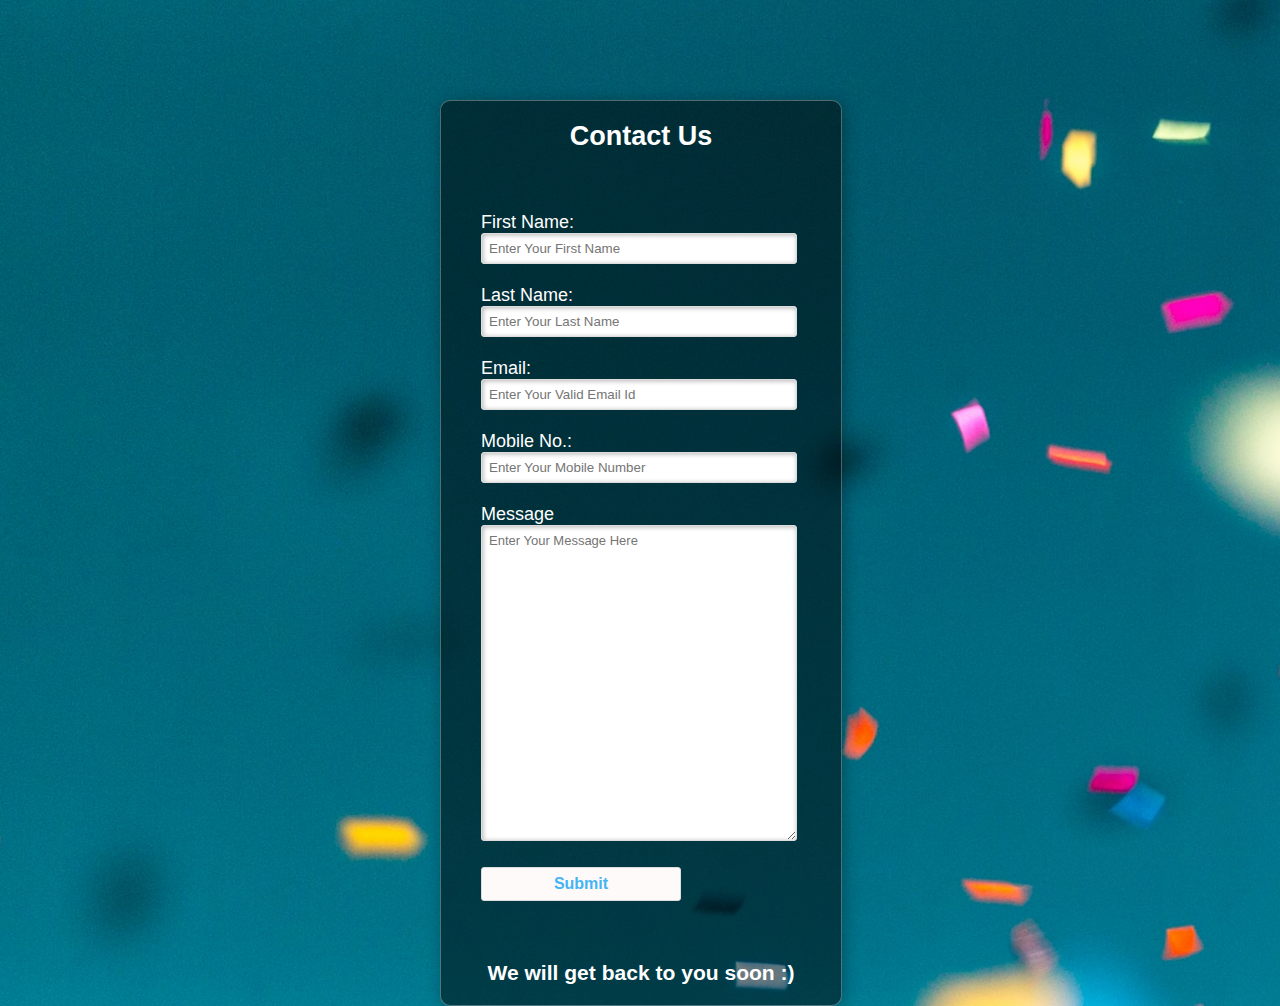
<file: index.html>
<!DOCTYPE html>
<html lang="en">
<head>
    <meta charset="UTF-8">
    <meta http-equiv="X-UA-Compatible" content="IE=edge">
    <meta name="viewport" content="width=device-width, initial-scale=1.0">
    <title>Contact Form</title>
    <link rel="stylesheet" href="style.css" type="text/css">
    <meta name="viewport" content="width=device-width, initial-scale=1.0">

</head>
<body>
    <div class="main">
    <div class="contact">
        <h2>Contact Us</h2>
        <form id="contact" method="post">
            <label>First Name: </label>
            <br>
            <input type="text" name="fname" id="name" placeholder="Enter Your First Name">
            <br><br>
            <label>Last Name: </label>
            <br>
            <input type="text" name="lname" id="name" placeholder="Enter Your Last Name">
            <br><br>
            <label>Email: </label>
            <br>
            <input type="email" name="email" id="name" placeholder="Enter Your Valid Email Id">
            <br><br>
            <label>Mobile No.: </label>
            <br>
            <input type="number" name="number" id="name" placeholder="Enter Your Mobile Number ">
            <br><br>
            <label>Message</label>
            <br>
            <textarea name="MyText" cols="40" rows="20" placeholder="Enter Your Message Here "></textarea>
            <br><br>
            <input type="submit" value="Submit" name="submit" id="submit"  >        
        </form>
        <h3>We will get back to you soon :)</h3>
    </div>
    </div>
    
        
    
</body>
</html>
</file>
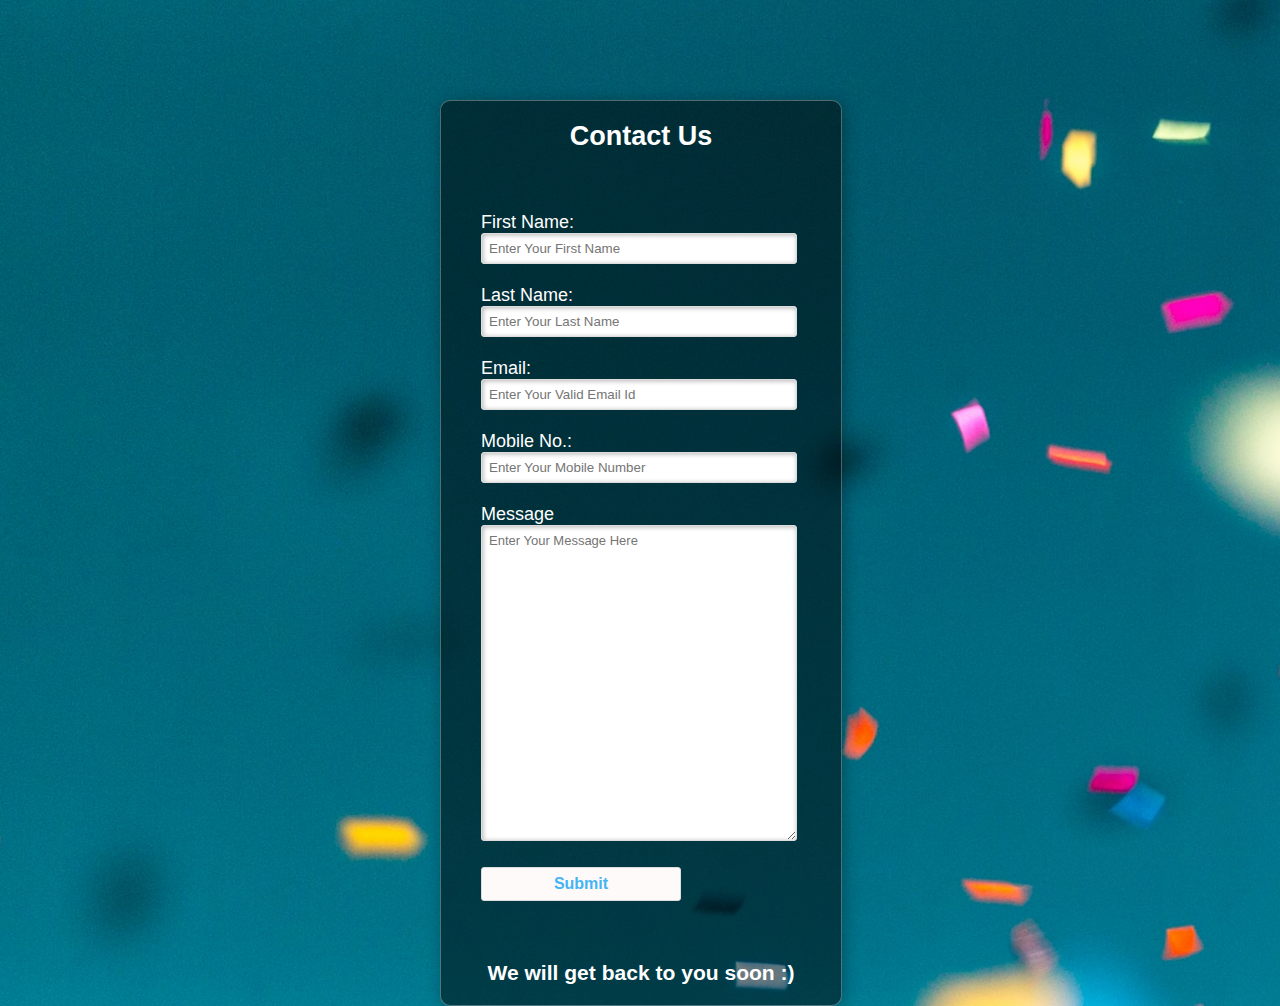
<file: contact.html>
<!DOCTYPE html>
<html lang="en">
<head>
    <meta charset="UTF-8">
    <meta http-equiv="X-UA-Compatible" content="IE=edge">
    <meta name="viewport" content="width=device-width, initial-scale=1.0">
    <title>Contact Form</title>
    <link rel="stylesheet" href="style.css" type="text/css">
    <meta name="viewport" content="width=device-width, initial-scale=1.0">

</head>
<body>
    <div class="main">
    <div class="contact">
        <h2>Contact Us</h2>
        <form id="contact" method="post">
            <label>First Name: </label>
            <br>
            <input type="text" name="fname" id="name" placeholder="Enter Your First Name">
            <br><br>
            <label>Last Name: </label>
            <br>
            <input type="text" name="lname" id="name" placeholder="Enter Your Last Name">
            <br><br>
            <label>Email: </label>
            <br>
            <input type="email" name="email" id="name" placeholder="Enter Your Valid Email Id">
            <br><br>
            <label>Mobile No.: </label>
            <br>
            <input type="number" name="number" id="name" placeholder="Enter Your Mobile Number ">
            <br><br>
            <label>Message</label>
            <br>
            <textarea name="MyText" cols="40" rows="20" placeholder="Enter Your Message Here "></textarea>
            <br><br>
            <input type="submit" value="Submit" name="submit" id="submit"  >        
        </form>
        <h3>We will get back to you soon :)</h3>
    </div>
    </div>
    
        
    
</body>
</html>
</file>
<file: style.css>
*{
    margin: 0;
    padding: 0;
}
body{
    background: url('welcome.jpg');
    background-size: 280%;
    background-position: -400px 0px;
}
div.main{
    width: 400px;
    margin: 100px auto 0px auto;
}
h2{
    text-align: center;
    padding: 20px;
    font-family: sans-serif;
}
h3{
    text-align: center;
    padding: 20px;
    font-family: sans-serif;
}
div.contact{
    background-color: rgba(0, 0, 0,0.5);
    width: 100%;
    font-size: 18px;
    border-radius: 10px;
    border: 1px solid rgba(255, 255, 255,0.3);
    box-shadow: 2px 2px 15px
    rgba(0, 0, 0, 0.3);
    color: #fff;
}
.contact:hover{
    background-color: #f3974c; 
    color: white;
}
form#contact{
    margin: 40px;

}
label{
    font-family: sans-serif;
    font-size: 18px;
    font-style: normal;
    
}
input#name{
    width: 300px;
    border: 1px solid #ddd;
    border-radius: 3px;
    outline: 0;
    padding: 7px;
    background-color: #fff;
    box-shadow: inset 1px 1px 5px
    rgba(0, 0, 0, 0.3);
}
textarea{
    font-family: sans-serif;
    width: 300px;
    font-style: normal;
    padding: 7px;
    border: 1px solid #ddd;
    border-radius: 3px;
    outline: 0;
    background-color: #fff;
    box-shadow: inset 1px 1px 5px
    rgba(0, 0, 0, 0.3);
    font-size: 13px;
}
input#submit{
    width: 200px;
    padding: 7px;
    font-size: 16px;
    font-family: sans-serif;
    font-weight: 600;
    border: 1px solid #ddd;
    border-radius: 3px;
    background-color: hsl(0, 100%, 99%);
    color: rgb(69, 180, 245);
    cursor: pointer;
}
#submit:hover{ 
    box-shadow: 0 12px 16px 0 rgba(0,0,0,0.24), 0 17px 50px 0 rgba(0,0,0,0.19);
}
</file>
